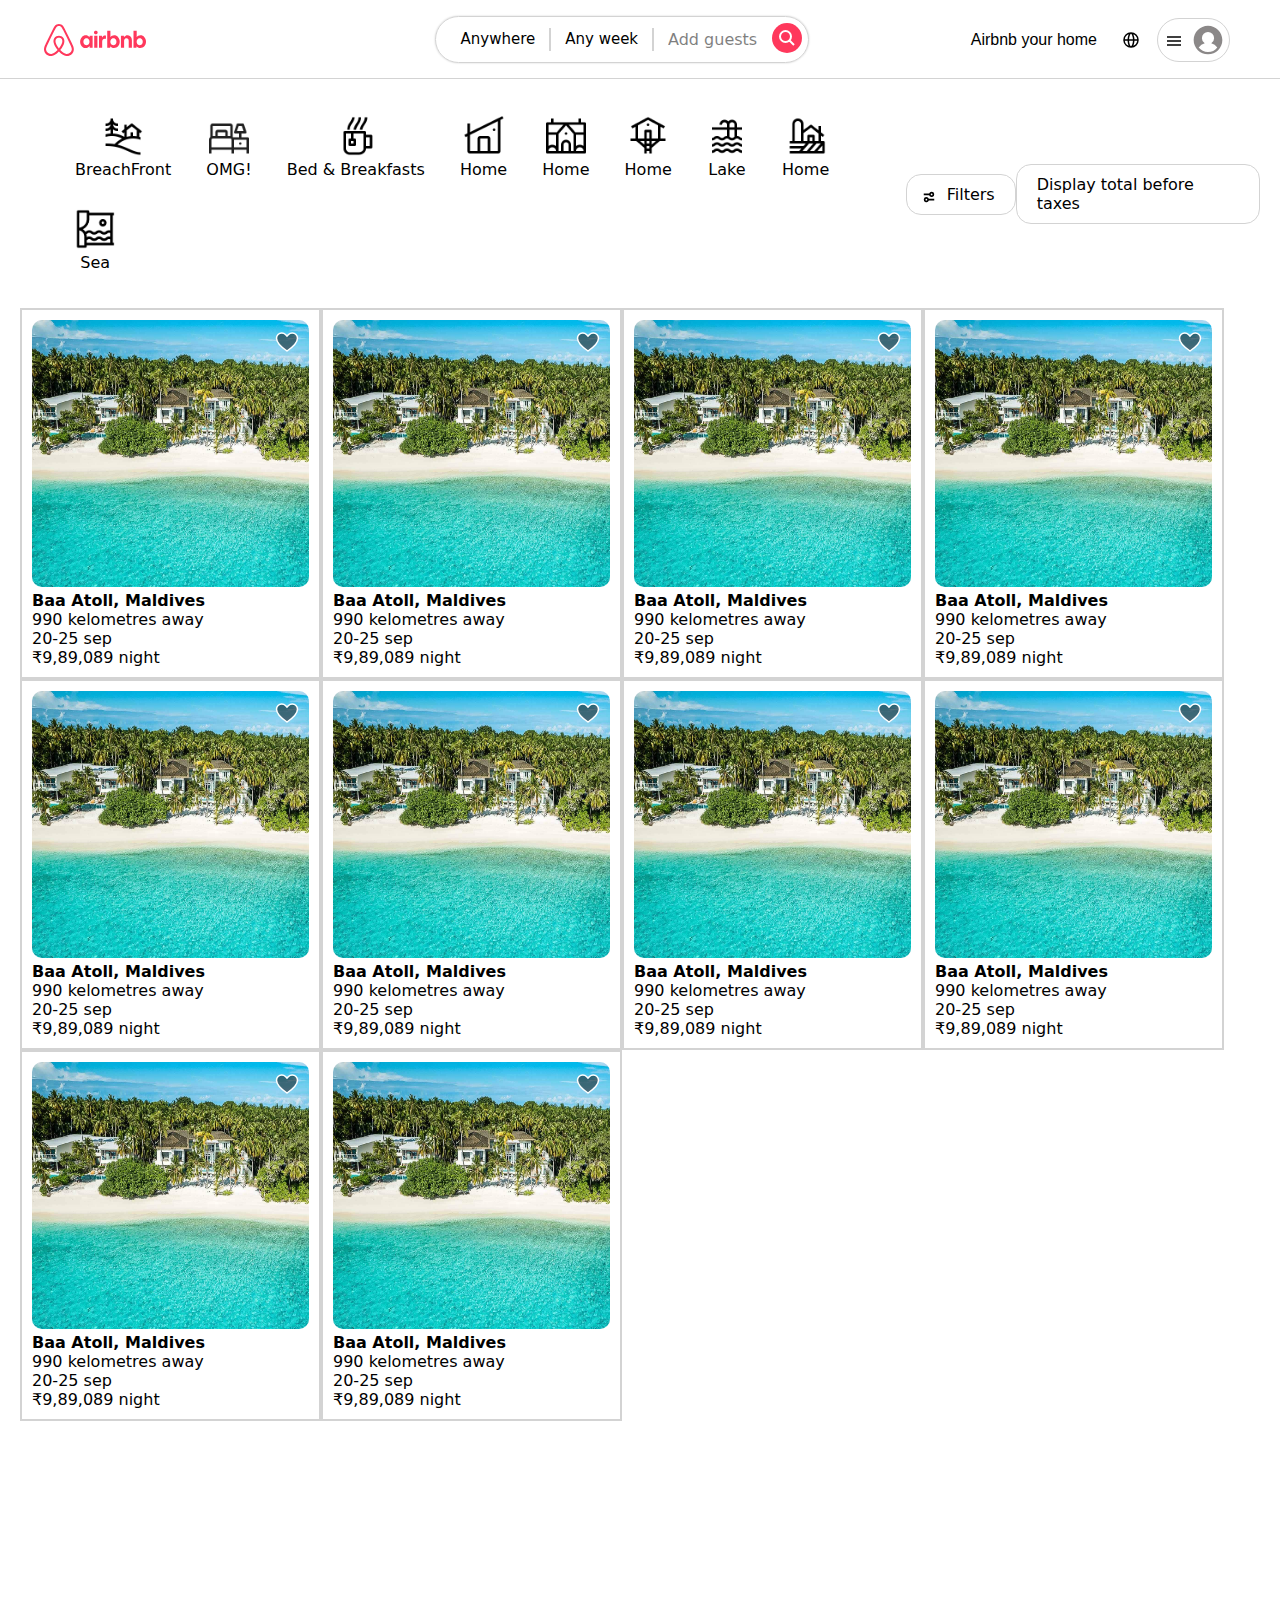
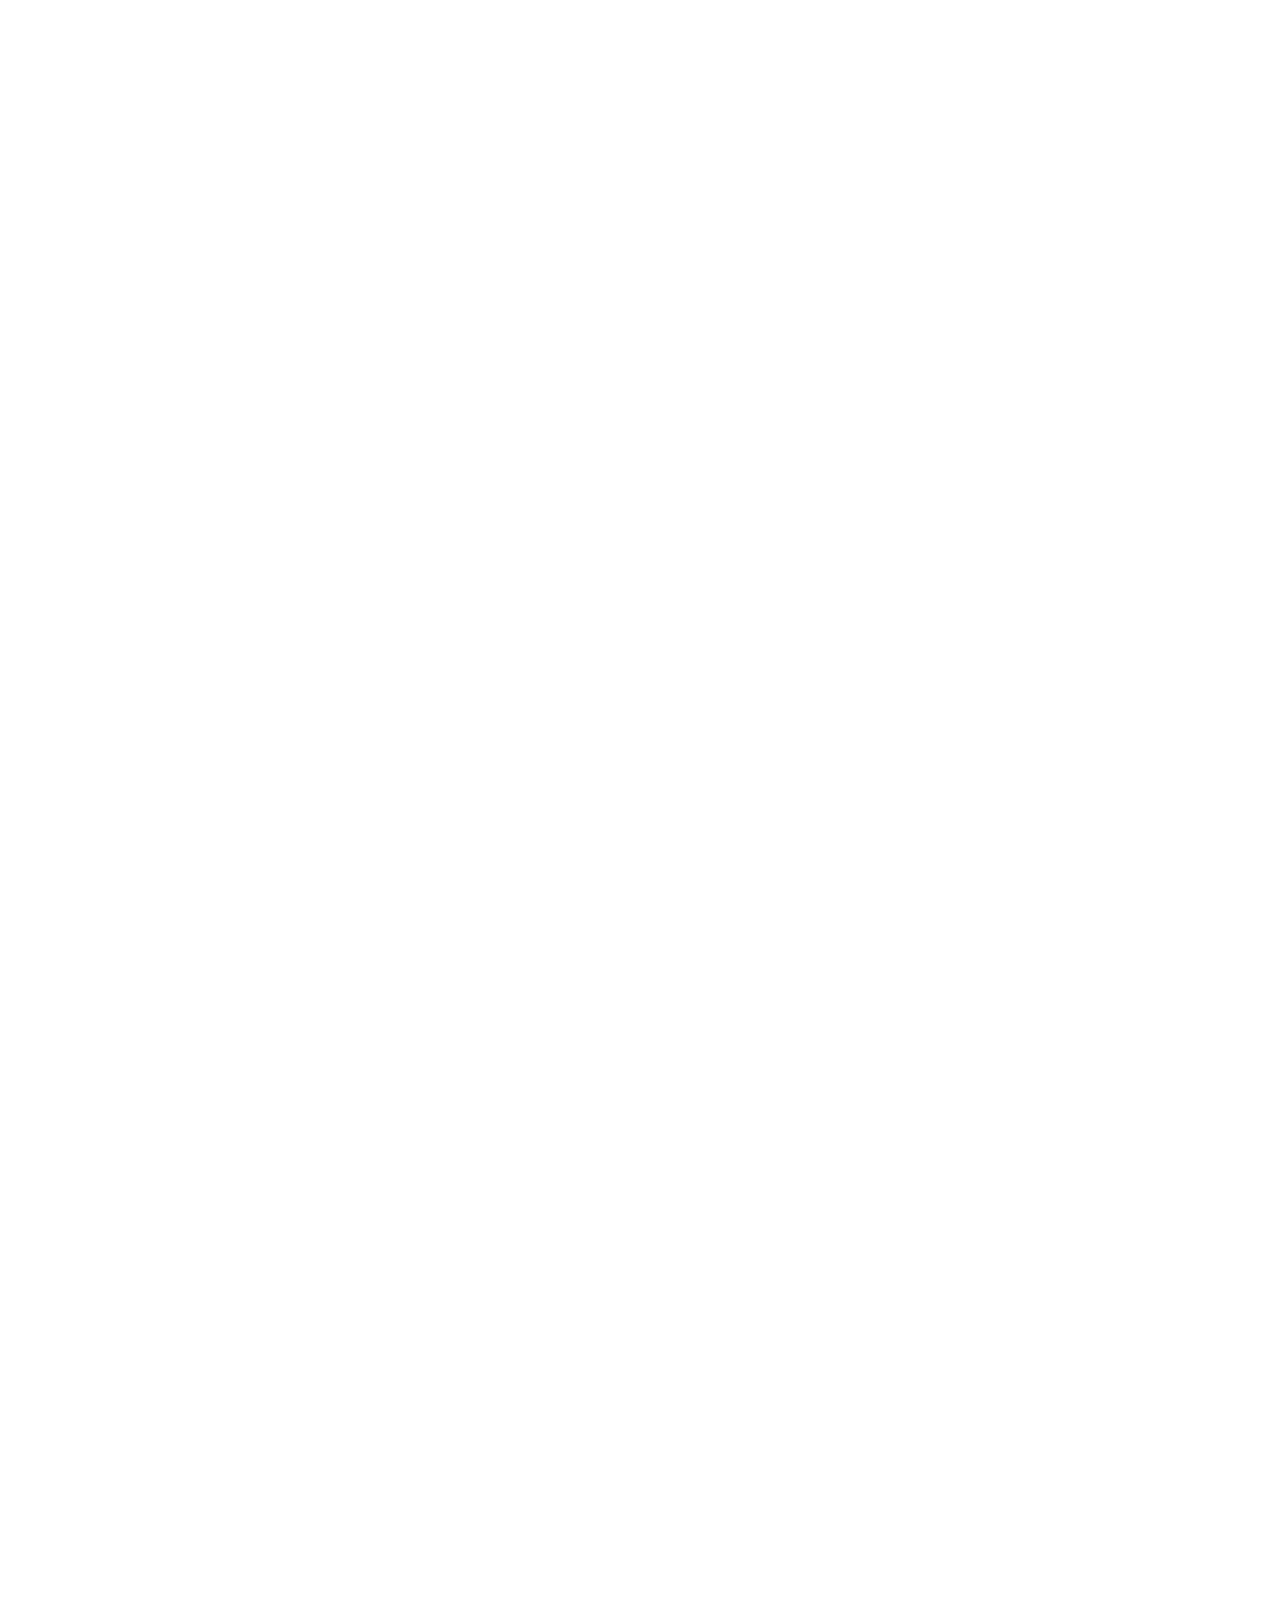
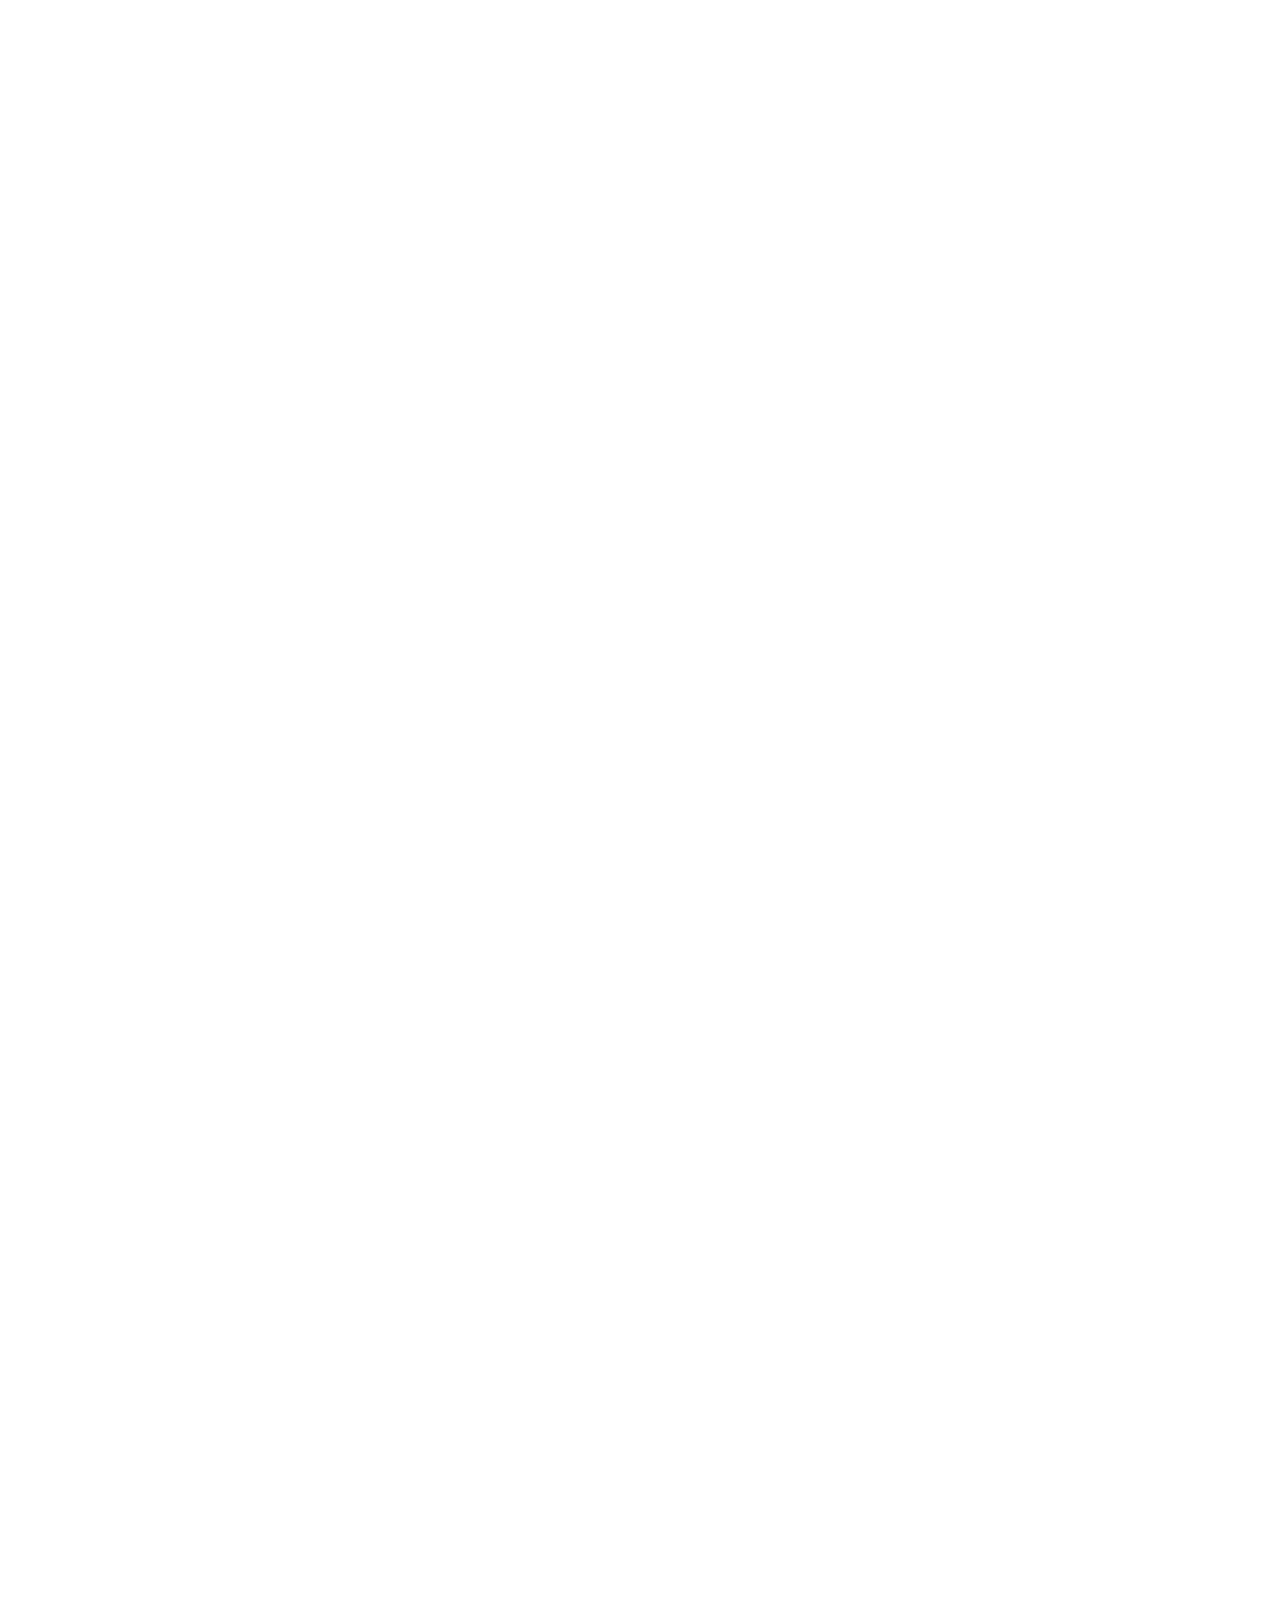
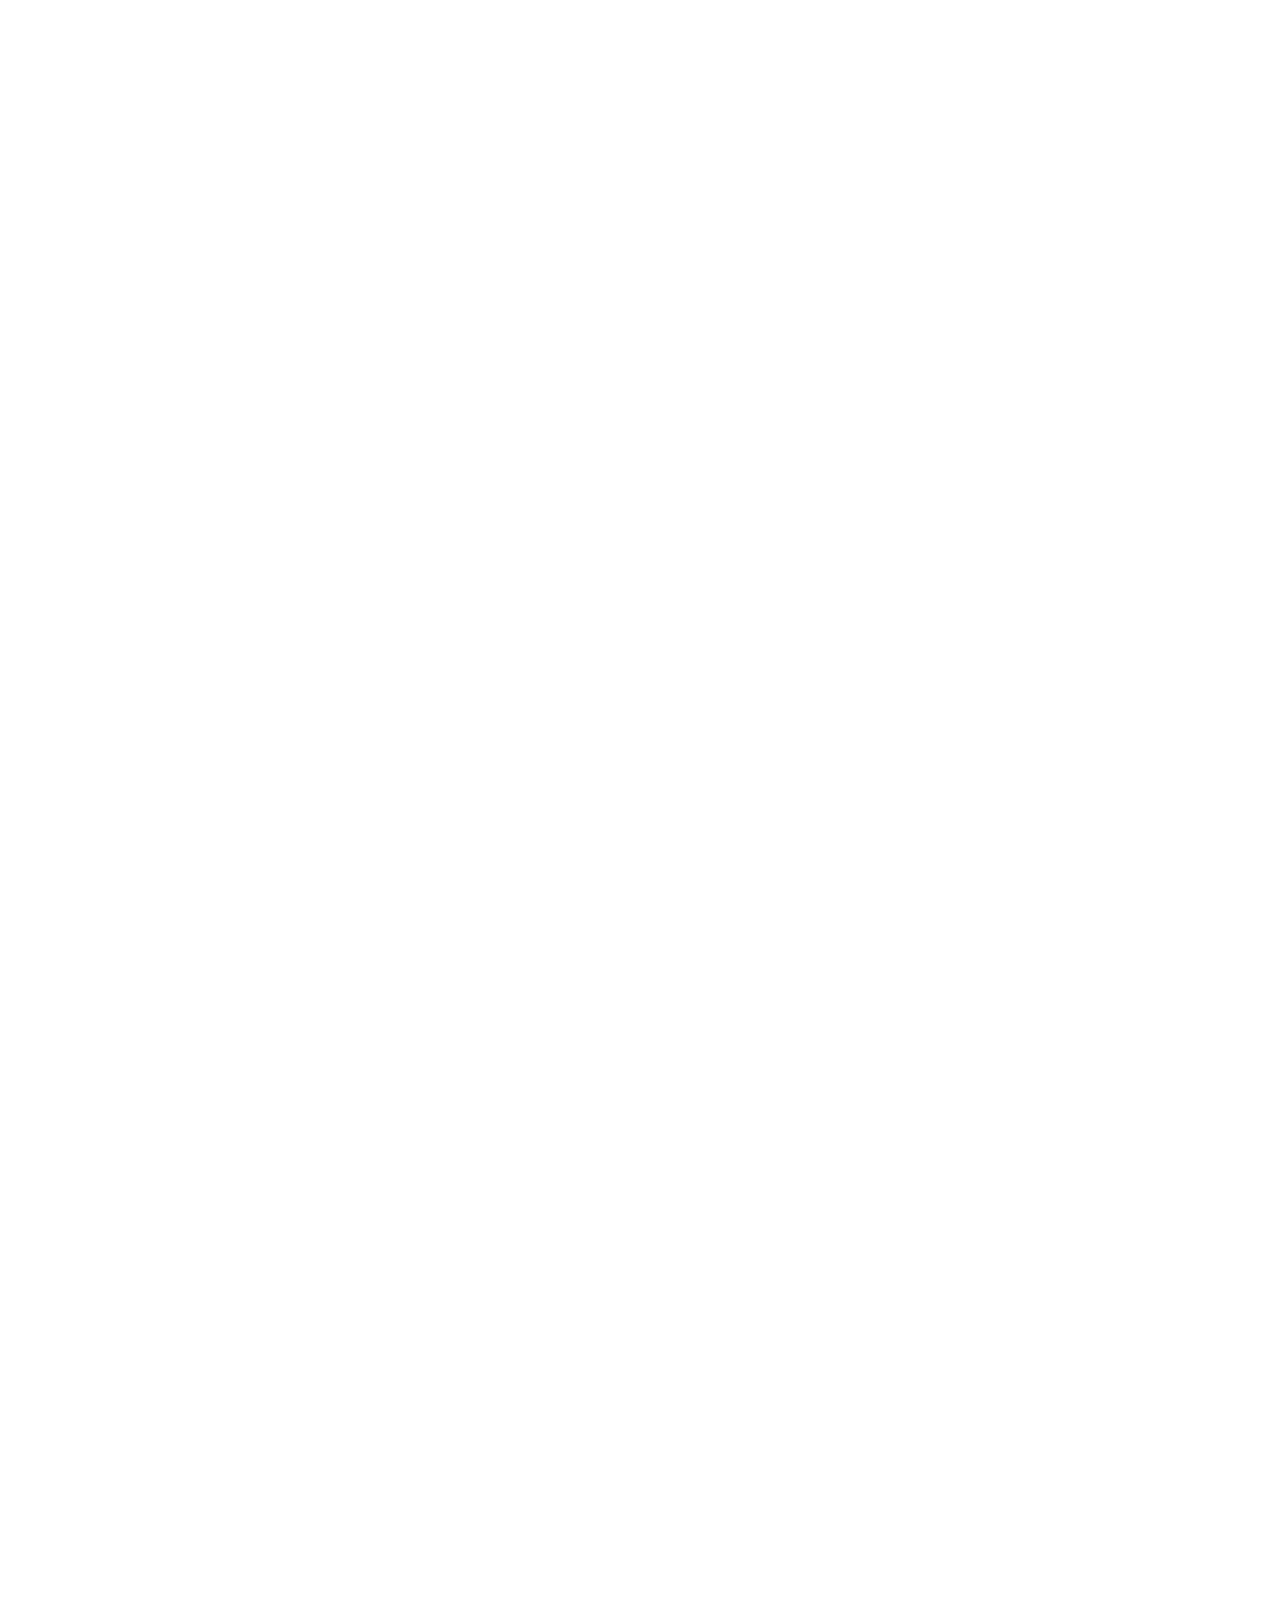
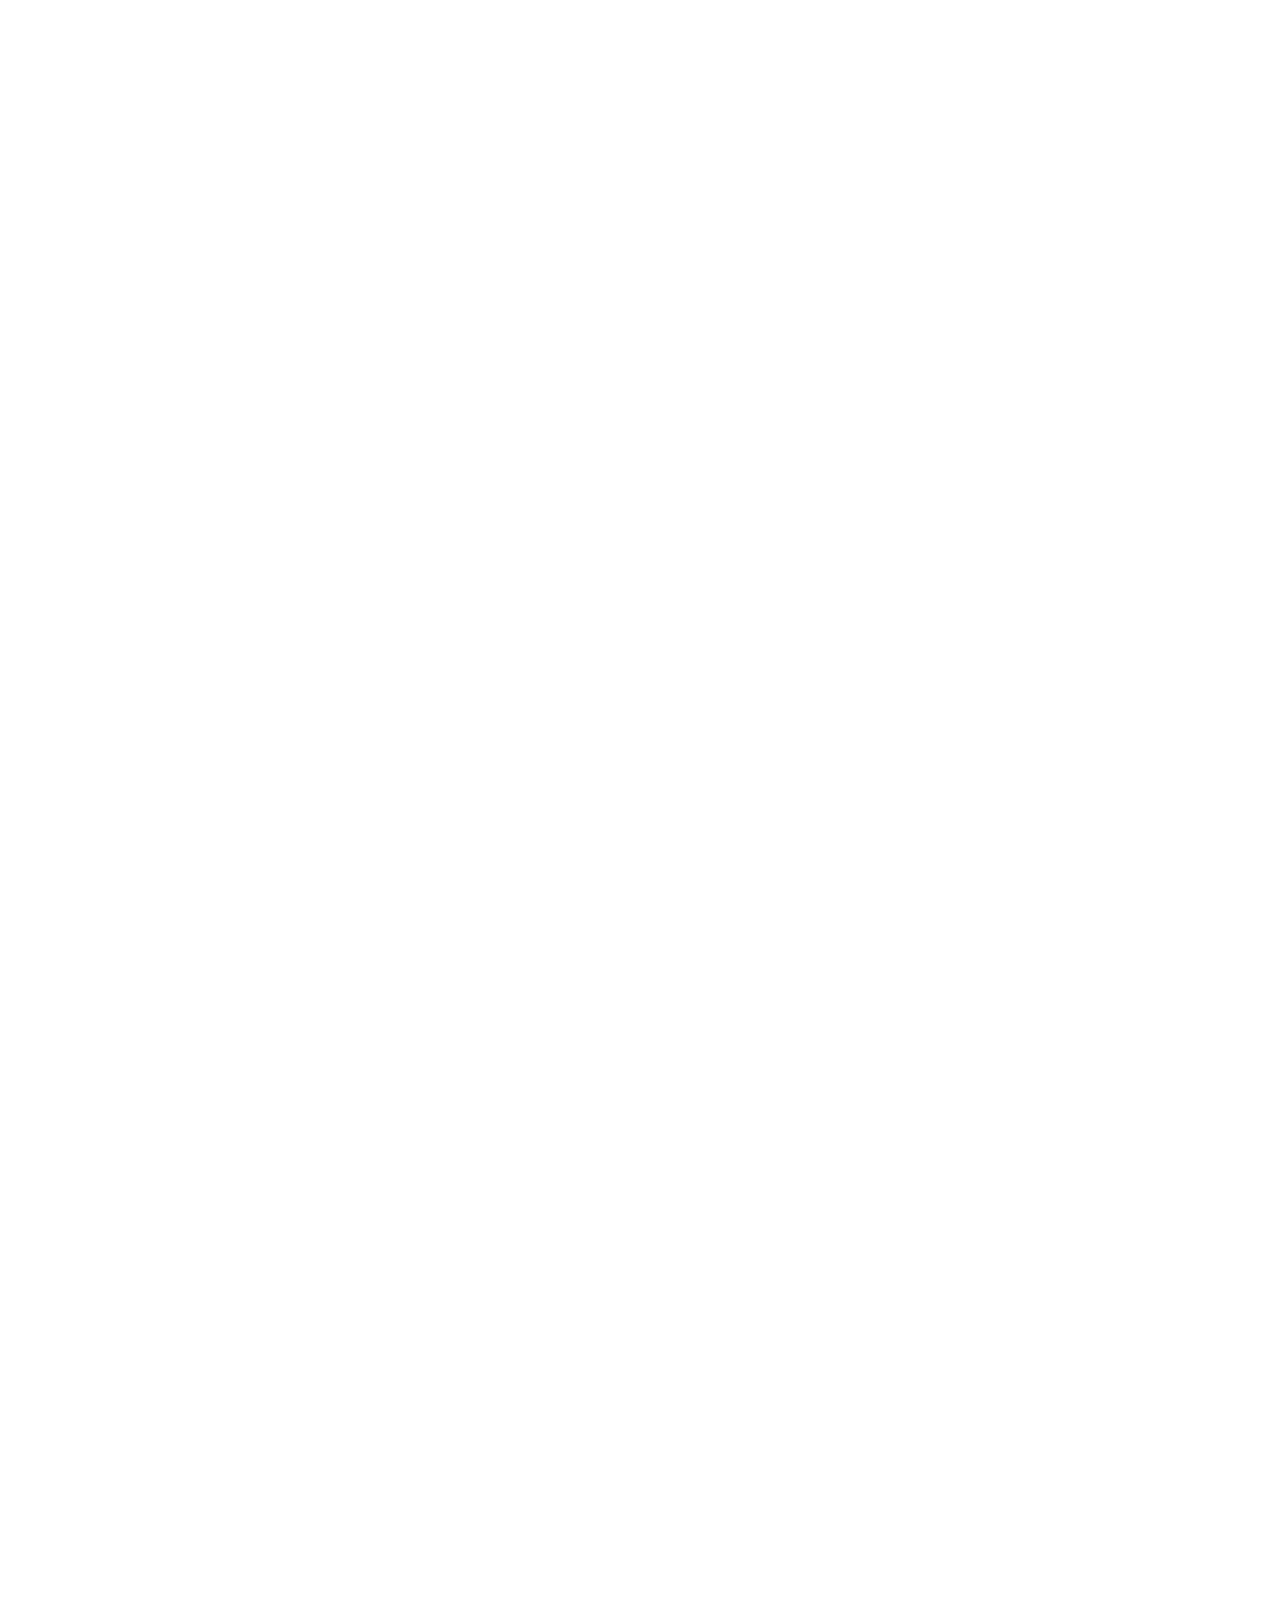
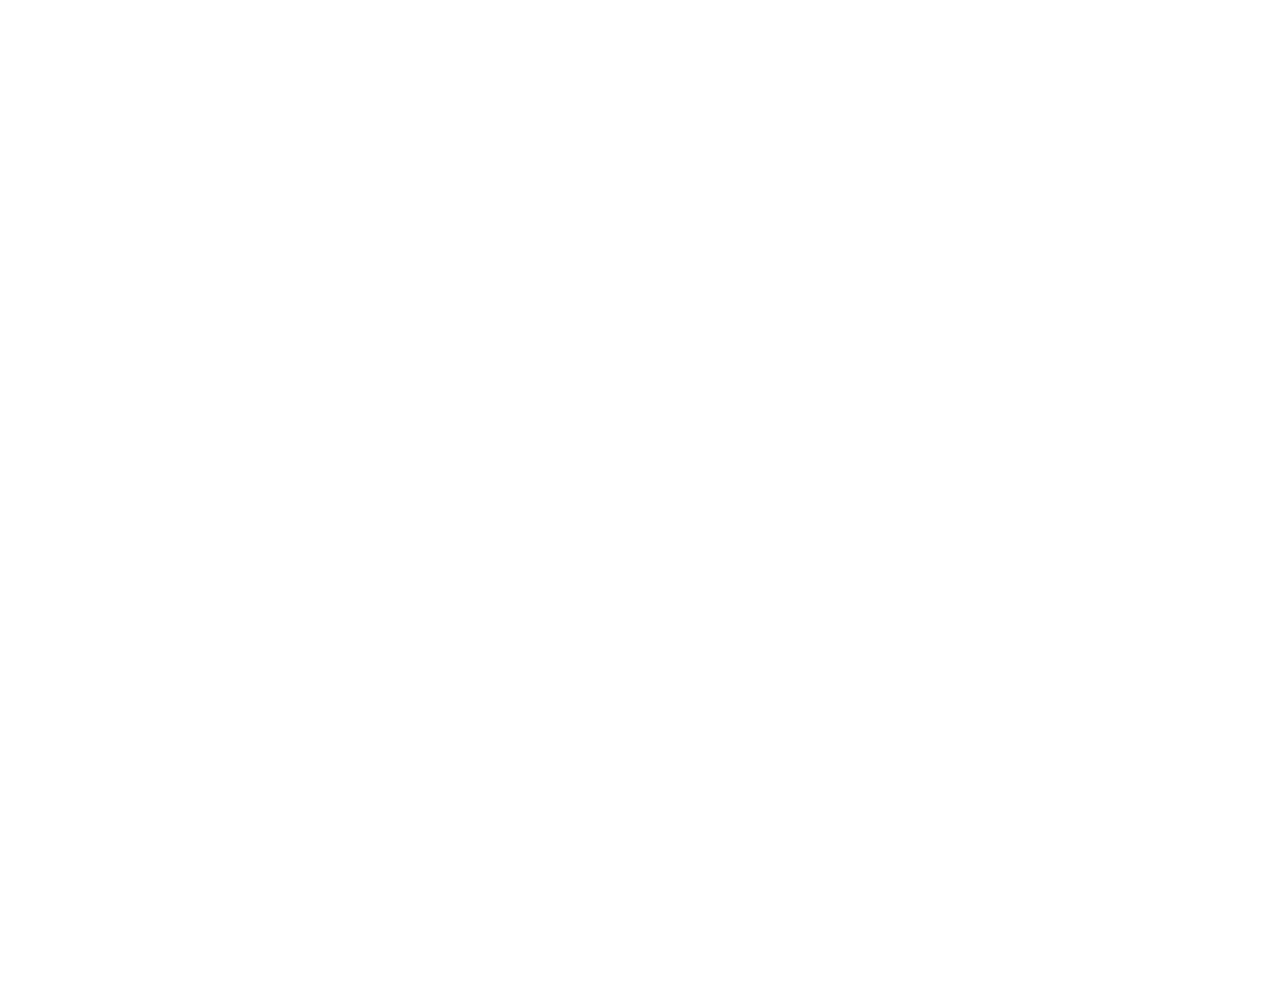
<file: assignement3/index.html>
<!DOCTYPE html>
<html lang="en">

<head>
  <meta charset="UTF-8">
  <meta name="viewport" content="width=device-width, initial-scale=1.0">

  <title>HolidayHomes & Apartment Reentals</title>
  <link rel="icon" href="favicon.ico?v=2" type="image/x-icon">
  <link rel="shortcut icon" href="favicon.ico?v=2" type="image/x-icon">
  <link rel="stylesheet" href="style.css">
</head>

<body>
  <header>
  </header>
  <nav class="nav-bar">
    <div class="logo"><svg class="logo-svg" xmlns="http://www.w3.org/2000/svg" style="display:block">
        <path
          d="M29.3864 22.7101C29.2429 22.3073 29.0752 21.9176 28.9157 21.5565C28.6701 21.0011 28.4129 20.4446 28.1641 19.9067L28.1444 19.864C25.9255 15.0589 23.5439 10.1881 21.0659 5.38701L20.9607 5.18316C20.7079 4.69289 20.4466 4.18596 20.1784 3.68786C19.8604 3.0575 19.4745 2.4636 19.0276 1.91668C18.5245 1.31651 17.8956 0.833822 17.1853 0.502654C16.475 0.171486 15.7005 -9.83959e-05 14.9165 4.23317e-08C14.1325 9.84805e-05 13.3581 0.171877 12.6478 0.503224C11.9376 0.834571 11.3088 1.31742 10.8059 1.91771C10.3595 2.46476 9.97383 3.05853 9.65572 3.68858C9.38521 4.19115 9.12145 4.70278 8.8664 5.19757L8.76872 5.38696C6.29061 10.1884 3.90903 15.0592 1.69015 19.8639L1.65782 19.9338C1.41334 20.463 1.16057 21.0102 0.919073 21.5563C0.75949 21.9171 0.592009 22.3065 0.448355 22.7103C0.0369063 23.8104 -0.094204 24.9953 0.0668098 26.1585C0.237562 27.334 0.713008 28.4447 1.44606 29.3804C2.17911 30.3161 3.14434 31.0444 4.24614 31.4932C5.07835 31.8299 5.96818 32.002 6.86616 32C7.14824 31.9999 7.43008 31.9835 7.71027 31.9509C8.846 31.8062 9.94136 31.4366 10.9321 30.8639C12.2317 30.1338 13.5152 29.0638 14.9173 27.5348C16.3194 29.0638 17.6029 30.1338 18.9025 30.8639C19.8932 31.4367 20.9886 31.8062 22.1243 31.9509C22.4045 31.9835 22.6864 31.9999 22.9685 32C23.8664 32.002 24.7561 31.8299 25.5883 31.4932C26.6901 31.0444 27.6554 30.3161 28.3885 29.3804C29.1216 28.4447 29.5971 27.3341 29.7679 26.1585C29.9287 24.9952 29.7976 23.8103 29.3864 22.7101ZM14.9173 24.377C13.1816 22.1769 12.0678 20.1338 11.677 18.421C11.5169 17.7792 11.4791 17.1131 11.5656 16.4573C11.6339 15.9766 11.8105 15.5176 12.0821 15.1148C12.4163 14.6814 12.8458 14.3304 13.3374 14.0889C13.829 13.8475 14.3696 13.7219 14.9175 13.7219C15.4655 13.722 16.006 13.8476 16.4976 14.0892C16.9892 14.3307 17.4186 14.6817 17.7528 15.1151C18.0244 15.5181 18.201 15.9771 18.2693 16.4579C18.3556 17.114 18.3177 17.7803 18.1573 18.4223C17.7661 20.1349 16.6526 22.1774 14.9173 24.377ZM27.7406 25.8689C27.6212 26.6908 27.2887 27.4674 26.7762 28.1216C26.2636 28.7759 25.5887 29.2852 24.8183 29.599C24.0393 29.9111 23.1939 30.0217 22.3607 29.9205C21.4946 29.8089 20.6599 29.5239 19.9069 29.0824C18.7501 28.4325 17.5791 27.4348 16.2614 25.9712C18.3591 23.3846 19.669 21.0005 20.154 18.877C20.3723 17.984 20.4196 17.0579 20.2935 16.1475C20.1791 15.3632 19.8879 14.615 19.4419 13.9593C18.9194 13.2519 18.2378 12.6768 17.452 12.2805C16.6661 11.8842 15.798 11.6777 14.9175 11.6777C14.0371 11.6777 13.1689 11.8841 12.383 12.2803C11.5971 12.6765 10.9155 13.2515 10.393 13.9589C9.94707 14.6144 9.65591 15.3624 9.5414 16.1465C9.41524 17.0566 9.4623 17.9822 9.68011 18.8749C10.1648 20.9993 11.4748 23.384 13.5732 25.9714C12.2555 27.4348 11.0845 28.4325 9.92769 29.0825C9.17468 29.5239 8.34007 29.809 7.47395 29.9205C6.64065 30.0217 5.79525 29.9111 5.0162 29.599C4.24581 29.2852 3.57092 28.7759 3.05838 28.1217C2.54585 27.4674 2.21345 26.6908 2.09411 25.8689C1.97932 25.0334 2.07701 24.1825 2.37818 23.3946C2.49266 23.0728 2.62663 22.757 2.7926 22.3818C3.0274 21.851 3.27657 21.3115 3.51759 20.7898L3.54996 20.7197C5.75643 15.9419 8.12481 11.0982 10.5894 6.32294L10.6875 6.13283C10.9384 5.64601 11.1979 5.14267 11.4597 4.6563C11.7101 4.15501 12.0132 3.68171 12.3639 3.2444C12.6746 2.86903 13.0646 2.56681 13.5059 2.35934C13.9473 2.15186 14.4291 2.04426 14.9169 2.04422C15.4047 2.04418 15.8866 2.15171 16.3279 2.35911C16.7693 2.56651 17.1593 2.86867 17.4701 3.24399C17.821 3.68097 18.1242 4.15411 18.3744 4.65538C18.6338 5.13742 18.891 5.63623 19.1398 6.11858L19.2452 6.32315C21.7097 11.0979 24.078 15.9415 26.2847 20.7201L26.3046 20.7631C26.5498 21.2936 26.8033 21.8419 27.042 22.382C27.2082 22.7577 27.3424 23.0738 27.4566 23.3944C27.7576 24.1824 27.8553 25.0333 27.7406 25.8689Z"
          fill="currentcolor" />
        <path
          d="M41.6847 24.1196C40.8856 24.1196 40.1505 23.9594 39.4792 23.6391C38.808 23.3188 38.2327 22.8703 37.7212 22.2937C37.2098 21.7172 36.8263 21.0445 36.5386 20.3078C36.2509 19.539 36.123 18.7062 36.123 17.8093C36.123 16.9124 36.2829 16.0475 36.5705 15.2787C36.8582 14.51 37.2737 13.8373 37.7852 13.2287C38.2966 12.6521 38.9039 12.1716 39.6071 11.8513C40.3103 11.531 41.0455 11.3708 41.8765 11.3708C42.6756 11.3708 43.3788 11.531 44.0181 11.8833C44.6574 12.2037 45.1688 12.6841 45.5843 13.2927L45.6802 11.7232H48.6209V23.7992H45.6802L45.5843 22.0375C45.1688 22.6781 44.6254 23.1906 43.9222 23.575C43.2829 23.9274 42.5158 24.1196 41.6847 24.1196ZM42.4519 21.2367C43.0272 21.2367 43.5386 21.0765 44.0181 20.7882C44.4656 20.4679 44.8172 20.0515 45.1049 19.539C45.3606 19.0265 45.4884 18.4179 45.4884 17.7452C45.4884 17.0725 45.3606 16.4639 45.1049 15.9514C44.8492 15.4389 44.4656 15.0225 44.0181 14.7022C43.5706 14.3818 43.0272 14.2537 42.4519 14.2537C41.8765 14.2537 41.3651 14.4139 40.8856 14.7022C40.4382 15.0225 40.0866 15.4389 39.7989 15.9514C39.5432 16.4639 39.4153 17.0725 39.4153 17.7452C39.4153 18.4179 39.5432 19.0265 39.7989 19.539C40.0546 20.0515 40.4382 20.4679 40.8856 20.7882C41.3651 21.0765 41.8765 21.2367 42.4519 21.2367ZM53.6392 8.4559C53.6392 8.80825 53.5753 9.12858 53.4154 9.38483C53.2556 9.64109 53.0319 9.86531 52.7442 10.0255C52.4565 10.1856 52.1369 10.2497 51.8173 10.2497C51.4976 10.2497 51.178 10.1856 50.8903 10.0255C50.6026 9.86531 50.3789 9.64109 50.2191 9.38483C50.0592 9.09654 49.9953 8.80825 49.9953 8.4559C49.9953 8.10355 50.0592 7.78323 50.2191 7.52697C50.3789 7.23868 50.6026 7.04649 50.8903 6.88633C51.178 6.72617 51.4976 6.66211 51.8173 6.66211C52.1369 6.66211 52.4565 6.72617 52.7442 6.88633C53.0319 7.04649 53.2556 7.27072 53.4154 7.52697C53.5433 7.78323 53.6392 8.07152 53.6392 8.4559ZM50.2191 23.7672V11.6911H53.4154V23.7672H50.2191V23.7672ZM61.9498 14.8623V14.8943C61.79 14.8303 61.5982 14.7982 61.4383 14.7662C61.2466 14.7342 61.0867 14.7342 60.895 14.7342C60 14.7342 59.3287 14.9904 58.8812 15.535C58.4018 16.0795 58.178 16.8483 58.178 17.8413V23.7672H54.9817V11.6911H57.9223L58.0182 13.517C58.3379 12.8763 58.7214 12.3958 59.2648 12.0435C59.7762 11.6911 60.3835 11.531 61.0867 11.531C61.3105 11.531 61.5342 11.563 61.726 11.595C61.8219 11.6271 61.8858 11.6271 61.9498 11.6591V14.8623ZM63.2283 23.7672V6.72617H66.4247V13.2287C66.8722 12.6521 67.3836 12.2036 68.0229 11.8513C68.6622 11.531 69.3654 11.3388 70.1645 11.3388C70.9635 11.3388 71.6987 11.4989 72.3699 11.8193C73.0412 12.1396 73.6165 12.588 74.128 13.1646C74.6394 13.7412 75.0229 14.4139 75.3106 15.1506C75.5983 15.9194 75.7261 16.7522 75.7261 17.6491C75.7261 18.546 75.5663 19.4109 75.2787 20.1796C74.991 20.9484 74.5755 21.6211 74.064 22.2297C73.5526 22.8063 72.9453 23.2867 72.2421 23.6071C71.5389 23.9274 70.8037 24.0875 69.9727 24.0875C69.1736 24.0875 68.4704 23.9274 67.8311 23.575C67.1918 23.2547 66.6804 22.7742 66.2649 22.1656L66.169 23.7352L63.2283 23.7672ZM69.3973 21.2367C69.9727 21.2367 70.4841 21.0765 70.9635 20.7882C71.411 20.4679 71.7626 20.0515 72.0503 19.539C72.306 19.0265 72.4339 18.4179 72.4339 17.7452C72.4339 17.0725 72.306 16.4639 72.0503 15.9514C71.7626 15.4389 71.411 15.0225 70.9635 14.7022C70.5161 14.3818 69.9727 14.2537 69.3973 14.2537C68.822 14.2537 68.3106 14.4139 67.8311 14.7022C67.3836 15.0225 67.032 15.4389 66.7443 15.9514C66.4886 16.4639 66.3608 17.0725 66.3608 17.7452C66.3608 18.4179 66.4886 19.0265 66.7443 19.539C67 20.0515 67.3836 20.4679 67.8311 20.7882C68.3106 21.0765 68.822 21.2367 69.3973 21.2367ZM76.9408 23.7672V11.6911H79.8814L79.9773 13.2607C80.3289 12.6841 80.8084 12.2357 81.4157 11.8833C82.023 11.531 82.7262 11.3708 83.5253 11.3708C84.4203 11.3708 85.1874 11.595 85.8267 12.0115C86.4979 12.4279 87.0094 13.0365 87.361 13.8053C87.7126 14.574 87.9043 15.5029 87.9043 16.56V23.7992H84.708V16.9764C84.708 16.1436 84.5162 15.4709 84.1326 14.9904C83.7491 14.51 83.2376 14.2537 82.5664 14.2537C82.0869 14.2537 81.6714 14.3498 81.2878 14.574C80.9362 14.7982 80.6486 15.0865 80.4248 15.503C80.2011 15.8873 80.1052 16.3678 80.1052 16.8483V23.7672H76.9408V23.7672ZM89.5025 23.7672V6.72617H92.6989V13.2287C93.1464 12.6521 93.6578 12.2036 94.2971 11.8513C94.9364 11.531 95.6396 11.3388 96.4387 11.3388C97.2378 11.3388 97.9729 11.4989 98.6442 11.8193C99.3154 12.1396 99.8907 12.588 100.402 13.1646C100.914 13.7412 101.297 14.4139 101.585 15.1506C101.873 15.9194 102 16.7522 102 17.6491C102 18.546 101.841 19.4109 101.553 20.1796C101.265 20.9484 100.85 21.6211 100.338 22.2297C99.8268 22.8063 99.2195 23.2867 98.5163 23.6071C97.8131 23.9274 97.0779 24.0875 96.2469 24.0875C95.4478 24.0875 94.7446 23.9274 94.1053 23.575C93.466 23.2547 92.9546 22.7742 92.5391 22.1656L92.4432 23.7352L89.5025 23.7672ZM95.7035 21.2367C96.2788 21.2367 96.7903 21.0765 97.2697 20.7882C97.7172 20.4679 98.0688 20.0515 98.3565 19.539C98.6122 19.0265 98.7401 18.4179 98.7401 17.7452C98.7401 17.0725 98.6122 16.4639 98.3565 15.9514C98.1008 15.4389 97.7172 15.0225 97.2697 14.7022C96.8222 14.3818 96.2788 14.2537 95.7035 14.2537C95.1281 14.2537 94.6167 14.4139 94.1373 14.7022C93.6898 15.0225 93.3382 15.4389 93.0505 15.9514C92.7628 16.4639 92.6669 17.0725 92.6669 17.7452C92.6669 18.4179 92.7948 19.0265 93.0505 19.539C93.3062 20.0515 93.6898 20.4679 94.1373 20.7882C94.6167 21.0765 95.0962 21.2367 95.7035 21.2367Z"
          fill="currentcolor" />
      </svg></div>
    <div class="search">
      <div class="section line">Anywhere</div>
      <div class="section line">Any week</div>
      <div class="section guests">Add guests</div>
      <div class="section search-div"><svg class="search-btn" xmlns="http://www.w3.org/2000/svg" viewBox="0 0 32 32"
          aria-hidden="true" role="presentation" focusable="false"
          style="display: block; fill: none; height: 16px; width: 16px; stroke: currentcolor; stroke-width: 4; overflow: visible;">
          <path fill="none" d="M13 24a11 11 0 1 0 0-22 11 11 0 0 0 0 22zm8-3 9 9" />
        </svg></div>
    </div>
    <div class="dashboard">
      <div class="btn"><button type="button">Airbnb your home</button></div>
      <div class="btn">
        <button type="button">
          <svg xmlns="http://www.w3.org/2000/svg" viewBox="0 0 16 16" aria-hidden="true" role="presentation"
            focusable="false" style="display: block; height: 16px; width: 16px; fill: currentcolor;">
            <path
              d="M8 .25a7.77 7.77 0 0 1 7.75 7.78 7.75 7.75 0 0 1-7.52 7.72h-.25A7.75 7.75 0 0 1 .25 8.24v-.25A7.75 7.75 0 0 1 8 .25zm1.95 8.5h-3.9c.15 2.9 1.17 5.34 1.88 5.5H8c.68 0 1.72-2.37 1.93-5.23zm4.26 0h-2.76c-.09 1.96-.53 3.78-1.18 5.08A6.26 6.26 0 0 0 14.17 9zm-9.67 0H1.8a6.26 6.26 0 0 0 3.94 5.08 12.59 12.59 0 0 1-1.16-4.7l-.03-.38zm1.2-6.58-.12.05a6.26 6.26 0 0 0-3.83 5.03h2.75c.09-1.83.48-3.54 1.06-4.81zm2.25-.42c-.7 0-1.78 2.51-1.94 5.5h3.9c-.15-2.9-1.18-5.34-1.89-5.5h-.07zm2.28.43.03.05a12.95 12.95 0 0 1 1.15 5.02h2.75a6.28 6.28 0 0 0-3.93-5.07z">
            </path>
          </svg>
        </button>
      </div>
      <div class="btn user-profile">
        <svg class="user-img" xmlns="http://www.w3.org/2000/svg" viewBox="0 0 32 32" aria-hidden="true"
          role="presentation" focusable="false" style="display: block;  fill: currentcolor;">
          <path
            d="M16 .7C7.56.7.7 7.56.7 16S7.56 31.3 16 31.3 31.3 24.44 31.3 16 24.44.7 16 .7zm0 28c-4.02 0-7.6-1.88-9.93-4.81a12.43 12.43 0 0 1 6.45-4.4A6.5 6.5 0 0 1 9.5 14a6.5 6.5 0 0 1 13 0 6.51 6.51 0 0 1-3.02 5.5 12.42 12.42 0 0 1 6.45 4.4A12.67 12.67 0 0 1 16 28.7z" />
        </svg>
        <svg class="bar-line" xmlns="http://www.w3.org/2000/svg" viewBox="0 0 32 32" aria-hidden="true"
          role="presentation" focusable="false"
          style="display: block; fill: none; height: 16px; width: 16px; stroke: currentcolor; stroke-width: 3; overflow: visible;">
          <g fill="none">
            <path d="M2 16h28M2 24h28M2 8h28"></path>
          </g>
        </svg>
        <!-- user img -->

      </div>
    </div>
  </nav>
  <div class="main">
    <div class="category">
      <div class="c1">
        <ul>
          <li><img class="icons" src="./resources/i1.jpeg" alt="">
            <p>BreachFront</p>
          </li>
          <li><img class="icons" src="./resources/i2.jpeg" alt="">
            <p>OMG!</p>
          </li>
          <li><img class="icons" src="./resources/i3.jpeg" alt="">
            <p>Bed & Breakfasts</p>
          </li>
          <li><img class="icons" src="./resources/i4.jpeg" alt="">
            <p>Home</p>
          </li>
          <li><img class="icons" src="./resources/i5.jpeg" alt="">
            <p>Home</p>
          </li>
          <li><img class="icons" src="./resources/i6.jpeg" alt="">
            <p>Home</p>
          </li>
          <li><img class="icons" src="./resources/i7.jpeg" alt="">
            <p>Lake</p>
          </li>
          <li><img class="icons" src="./resources/i8.jpeg" alt="">
            <p>Home</p>
          </li>
          <li><img class="icons" src="./resources/i9.jpeg" alt="">
            <p>Sea</p>
          </li>
          <!-- <li><img class="icons" src="./resources/i10.jpeg" alt=""></li>
          <li><img class="icons" src="./resources/i11.jpeg" alt=""></li> -->
        </ul>
      </div>
      <div class="c2">
        <svg class="filter-svg" xmlns="http://www.w3.org/2000/svg" viewBox="0 0 16 16"
          style="display:block;height:14px;width:14px;fill:currentColor" aria-hidden="true" role="presentation"
          focusable="false">
          <path
            d="M5 8a3 3 0 0 1 2.83 2H14v2H7.83A3 3 0 1 1 5 8zm0 2a1 1 0 1 0 0 2 1 1 0 0 0 0-2zm6-8a3 3 0 1 1-2.83 4H2V4h6.17A3 3 0 0 1 11 2zm0 2a1 1 0 1 0 0 2 1 1 0 0 0 0-2z" />
        </svg>
        <p class="filter-text">
          Filters
        </p>
      </div>
      <div class="c3">
        <p>Display total before taxes</p>
      </div>
    </div>
    <div class="restaurants">
      <div class="restaurant">
        <img class="restaurant-img" src="./img/1.jpg" alt="">
        <h4>Baa Atoll, Maldives</h4>
        <p>990 kelometres away</p>
        <p>20-25 sep</p>
        <p>₹9,89,089 night</p>
        <svg class="heart" xmlns="http://www.w3.org/2000/svg" viewBox="0 0 32 32" aria-hidden="true" role="presentation"
          focusable="false"
          style="display: block; fill: rgba(0, 0, 0, 0.5); height: 24px; width: 24px; stroke: var(--f-mkcy-f); stroke-width: 2; overflow: visible;">
          <path stroke="white" stroke-width="2"
            d="M16 28c7-4.73 14-10 14-17a6.98 6.98 0 0 0-7-7c-1.8 0-3.58.68-4.95 2.05L16 8.1l-2.05-2.05a6.98 6.98 0 0 0-9.9 0A6.98 6.98 0 0 0 2 11c0 7 7 12.27 14 17z" />
        </svg>

      </div>
      <div class="restaurant">
        <img class="restaurant-img" src="./img/1.jpg" alt="">
        <h4>Baa Atoll, Maldives</h4>
        <p>990 kelometres away</p>
        <p>20-25 sep</p>
        <p>₹9,89,089 night</p>
        <svg class="heart" xmlns="http://www.w3.org/2000/svg" viewBox="0 0 32 32" aria-hidden="true" role="presentation"
          focusable="false"
          style="display: block; fill: rgba(0, 0, 0, 0.5); height: 24px; width: 24px; stroke: var(--f-mkcy-f); stroke-width: 2; overflow: visible;">
          <path stroke="white" stroke-width="2"
            d="M16 28c7-4.73 14-10 14-17a6.98 6.98 0 0 0-7-7c-1.8 0-3.58.68-4.95 2.05L16 8.1l-2.05-2.05a6.98 6.98 0 0 0-9.9 0A6.98 6.98 0 0 0 2 11c0 7 7 12.27 14 17z" />
        </svg>

      </div>
      <div class="restaurant">
        <img class="restaurant-img" src="./img/1.jpg" alt="">
        <h4>Baa Atoll, Maldives</h4>
        <p>990 kelometres away</p>
        <p>20-25 sep</p>
        <p>₹9,89,089 night</p>
        <svg class="heart" xmlns="http://www.w3.org/2000/svg" viewBox="0 0 32 32" aria-hidden="true" role="presentation"
          focusable="false"
          style="display: block; fill: rgba(0, 0, 0, 0.5); height: 24px; width: 24px; stroke: var(--f-mkcy-f); stroke-width: 2; overflow: visible;">
          <path stroke="white" stroke-width="2"
            d="M16 28c7-4.73 14-10 14-17a6.98 6.98 0 0 0-7-7c-1.8 0-3.58.68-4.95 2.05L16 8.1l-2.05-2.05a6.98 6.98 0 0 0-9.9 0A6.98 6.98 0 0 0 2 11c0 7 7 12.27 14 17z" />
        </svg>

      </div>
      <div class="restaurant">
        <img class="restaurant-img" src="./img/1.jpg" alt="">
        <h4>Baa Atoll, Maldives</h4>
        <p>990 kelometres away</p>
        <p>20-25 sep</p>
        <p>₹9,89,089 night</p>
        <svg class="heart" xmlns="http://www.w3.org/2000/svg" viewBox="0 0 32 32" aria-hidden="true" role="presentation"
          focusable="false"
          style="display: block; fill: rgba(0, 0, 0, 0.5); height: 24px; width: 24px; stroke: var(--f-mkcy-f); stroke-width: 2; overflow: visible;">
          <path stroke="white" stroke-width="2"
            d="M16 28c7-4.73 14-10 14-17a6.98 6.98 0 0 0-7-7c-1.8 0-3.58.68-4.95 2.05L16 8.1l-2.05-2.05a6.98 6.98 0 0 0-9.9 0A6.98 6.98 0 0 0 2 11c0 7 7 12.27 14 17z" />
        </svg>

      </div>
      <div class="restaurant">
        <img class="restaurant-img" src="./img/1.jpg" alt="">
        <h4>Baa Atoll, Maldives</h4>
        <p>990 kelometres away</p>
        <p>20-25 sep</p>
        <p>₹9,89,089 night</p>
        <svg class="heart" xmlns="http://www.w3.org/2000/svg" viewBox="0 0 32 32" aria-hidden="true" role="presentation"
          focusable="false"
          style="display: block; fill: rgba(0, 0, 0, 0.5); height: 24px; width: 24px; stroke: var(--f-mkcy-f); stroke-width: 2; overflow: visible;">
          <path stroke="white" stroke-width="2"
            d="M16 28c7-4.73 14-10 14-17a6.98 6.98 0 0 0-7-7c-1.8 0-3.58.68-4.95 2.05L16 8.1l-2.05-2.05a6.98 6.98 0 0 0-9.9 0A6.98 6.98 0 0 0 2 11c0 7 7 12.27 14 17z" />
        </svg>

      </div>
      <div class="restaurant">
        <img class="restaurant-img" src="./img/1.jpg" alt="">
        <h4>Baa Atoll, Maldives</h4>
        <p>990 kelometres away</p>
        <p>20-25 sep</p>
        <p>₹9,89,089 night</p>
        <svg class="heart" xmlns="http://www.w3.org/2000/svg" viewBox="0 0 32 32" aria-hidden="true" role="presentation"
          focusable="false"
          style="display: block; fill: rgba(0, 0, 0, 0.5); height: 24px; width: 24px; stroke: var(--f-mkcy-f); stroke-width: 2; overflow: visible;">
          <path stroke="white" stroke-width="2"
            d="M16 28c7-4.73 14-10 14-17a6.98 6.98 0 0 0-7-7c-1.8 0-3.58.68-4.95 2.05L16 8.1l-2.05-2.05a6.98 6.98 0 0 0-9.9 0A6.98 6.98 0 0 0 2 11c0 7 7 12.27 14 17z" />
        </svg>

      </div>
      <div class="restaurant">
        <img class="restaurant-img" src="./img/1.jpg" alt="">
        <h4>Baa Atoll, Maldives</h4>
        <p>990 kelometres away</p>
        <p>20-25 sep</p>
        <p>₹9,89,089 night</p>
        <svg class="heart" xmlns="http://www.w3.org/2000/svg" viewBox="0 0 32 32" aria-hidden="true" role="presentation"
          focusable="false"
          style="display: block; fill: rgba(0, 0, 0, 0.5); height: 24px; width: 24px; stroke: var(--f-mkcy-f); stroke-width: 2; overflow: visible;">
          <path stroke="white" stroke-width="2"
            d="M16 28c7-4.73 14-10 14-17a6.98 6.98 0 0 0-7-7c-1.8 0-3.58.68-4.95 2.05L16 8.1l-2.05-2.05a6.98 6.98 0 0 0-9.9 0A6.98 6.98 0 0 0 2 11c0 7 7 12.27 14 17z" />
        </svg>

      </div>
      <div class="restaurant">
        <img class="restaurant-img" src="./img/1.jpg" alt="">
        <h4>Baa Atoll, Maldives</h4>
        <p>990 kelometres away</p>
        <p>20-25 sep</p>
        <p>₹9,89,089 night</p>
        <svg class="heart" xmlns="http://www.w3.org/2000/svg" viewBox="0 0 32 32" aria-hidden="true" role="presentation"
          focusable="false"
          style="display: block; fill: rgba(0, 0, 0, 0.5); height: 24px; width: 24px; stroke: var(--f-mkcy-f); stroke-width: 2; overflow: visible;">
          <path stroke="white" stroke-width="2"
            d="M16 28c7-4.73 14-10 14-17a6.98 6.98 0 0 0-7-7c-1.8 0-3.58.68-4.95 2.05L16 8.1l-2.05-2.05a6.98 6.98 0 0 0-9.9 0A6.98 6.98 0 0 0 2 11c0 7 7 12.27 14 17z" />
        </svg>

      </div>
      <div class="restaurant">
        <img class="restaurant-img" src="./img/1.jpg" alt="">
        <h4>Baa Atoll, Maldives</h4>
        <p>990 kelometres away</p>
        <p>20-25 sep</p>
        <p>₹9,89,089 night</p>
        <svg class="heart" xmlns="http://www.w3.org/2000/svg" viewBox="0 0 32 32" aria-hidden="true" role="presentation"
          focusable="false"
          style="display: block; fill: rgba(0, 0, 0, 0.5); height: 24px; width: 24px; stroke: var(--f-mkcy-f); stroke-width: 2; overflow: visible;">
          <path stroke="white" stroke-width="2"
            d="M16 28c7-4.73 14-10 14-17a6.98 6.98 0 0 0-7-7c-1.8 0-3.58.68-4.95 2.05L16 8.1l-2.05-2.05a6.98 6.98 0 0 0-9.9 0A6.98 6.98 0 0 0 2 11c0 7 7 12.27 14 17z" />
        </svg>

      </div>
      <div class="restaurant">
        <img class="restaurant-img" src="./img/1.jpg" alt="">
        <h4>Baa Atoll, Maldives</h4>
        <p>990 kelometres away</p>
        <p>20-25 sep</p>
        <p>₹9,89,089 night</p>
        <svg class="heart" xmlns="http://www.w3.org/2000/svg" viewBox="0 0 32 32" aria-hidden="true" role="presentation"
          focusable="false"
          style="display: block; fill: rgba(0, 0, 0, 0.5); height: 24px; width: 24px; stroke: var(--f-mkcy-f); stroke-width: 2; overflow: visible;">
          <path stroke="white" stroke-width="2"
            d="M16 28c7-4.73 14-10 14-17a6.98 6.98 0 0 0-7-7c-1.8 0-3.58.68-4.95 2.05L16 8.1l-2.05-2.05a6.98 6.98 0 0 0-9.9 0A6.98 6.98 0 0 0 2 11c0 7 7 12.27 14 17z" />
        </svg>

      </div>
    </div>
  </div>
</body>

</html>
</file>
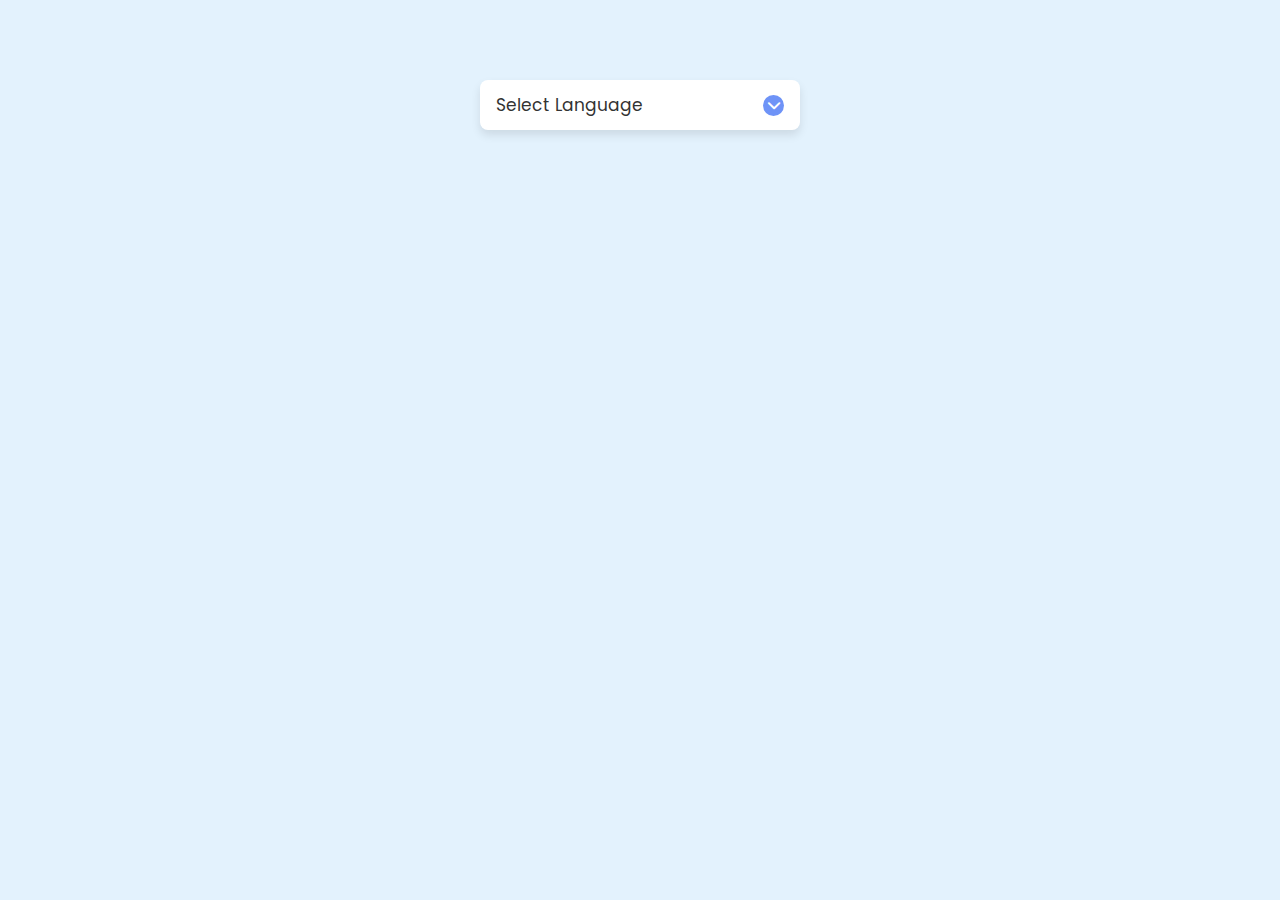
<file: Day_01_copy/index.html>
<!DOCTYPE html>
<!-- Coding by CodingLab | www.codinglabweb.com-->
    <html lang="en">
    <head>
        <meta charset="UTF-8">
        <meta http-equiv="X-UA-Compatible" content="IE=edge">
        <meta name="viewport" content="width=device-width, initial-scale=1.0">
        <title> Custom Dropdown Select Menu </title>

        <!-- CSS -->
        <link rel="stylesheet" href="css/style.css">
                                
        <!-- Fontawesome CDN Link -->
        <link rel="stylesheet" href="https://cdnjs.cloudflare.com/ajax/libs/font-awesome/6.1.1/css/all.min.css">
        
    </head>
    <body>
        <div class="container">
            <div class="select-btn">
                <span class="btn-text">Select Language</span>
                <span class="arrow-dwn">
                    <i class="fa-solid fa-chevron-down"></i>
                </span>
            </div>

            <ul class="list-items">
                <li class="item">
                    <span class="checkbox">
                        <i class="fa-solid fa-check check-icon"></i>
                    </span>
                    <span class="item-text">HTML & CSS</span>
                </li>
                <li class="item">
                    <span class="checkbox">
                        <i class="fa-solid fa-check check-icon"></i>
                    </span>
                    <span class="item-text">Bootstrap</span>
                </li>
                <li class="item">
                    <span class="checkbox">
                        <i class="fa-solid fa-check check-icon"></i>
                    </span>
                    <span class="item-text">JavaScript</span>
                </li>
                <li class="item">
                    <span class="checkbox">
                        <i class="fa-solid fa-check check-icon"></i>
                    </span>
                    <span class="item-text">Node.Js</span>
                </li>
                <li class="item">
                    <span class="checkbox">
                        <i class="fa-solid fa-check check-icon"></i>
                    </span>
                    <span class="item-text">React JS</span>
                </li>
                <li class="item">
                    <span class="checkbox">
                        <i class="fa-solid fa-check check-icon"></i>
                    </span>
                    <span class="item-text">Mango DB</span>
                </li>
            </ul>
        </div>

        <!-- JavaScript -->
        <script src="js/script.js"></script>
    </body>
</html>
</file>
<file: assignement3/style.css>
body {
  margin: 0;
  height: 1000vh;
  font-family: system-ui, -apple-system, BlinkMacSystemFont, "Segoe UI", Roboto,
    Oxygen, Ubuntu, Cantarell, "Open Sans", "Helvetica Neue", sans-serif;
}
.nav-bar {
  margin: 6px 0px;
  padding: 10px 40px 15px 44px;
  /* background-color: lightgray; */
  display: flex;
  justify-content: space-between;
  align-items: center;
  border-bottom: 1px solid lightgrey;
}
.main {
  margin: 0px 20px;
}

.logo {
}
.logo-svg {
  width: 102px;
  height: 32px;
  color: #ff385c;
}
.section {
  padding: 2px 14px;
  font-size: 15px;
  font-weight: 14px;
}
.line {
  border-right: 2px solid lightgray;
}
.guests {
  opacity: 0.5;
  font-size: 16px;
  padding-right: 40px;
}
.search {
  margin-left: 135px;
  position: relative;
  display: flex;
  padding: 11px;
  border: 1px solid lightgray;
  border-radius: 25px;
  box-shadow: 0 0 2px #ccc;
}
.search-div {
  position: absolute;
  top: 6px;
  right: 6px;
  margin: 0px;
  padding: 7px;
  background-color: #ff385c;
  color: white;
  border-radius: 50%;
}
.search-btn {
}
.dashboard {
  display: flex;
  align-items: center;
  justify-content: space-between;
}
button {
  border: none;
  background-color: white;
  padding: 8px 8px;
  font-size: 16px;
  border-radius: 15px;
  font-weight: 520;
}
button:hover {
  background-color: rgba(211, 211, 211, 0.242);
}
.user-profile {
  position: relative;
  padding: 6px 6px 6px 35px;
  border: 1px solid lightgray;
  border-radius: 30px;
}
.bar-line {
  position: absolute;
  top: 14px;
  left: 8px;
}
.user-img {
  width: 30px;
  color: rgb(139, 136, 136);
}
.btn {
  margin-right: 10px;
}
.category {
  display: flex;
  align-items: center;
  justify-content: space-between;
}
.c1 {
  margin: 0;
  padding: 0;
}
ul {
  list-style: none;
}
ul li {
  display: inline-block;
  padding: 15px;
  text-align: center;
}
ul li:hover {
  display: inline-block;
  padding: 15px;
  text-align: center;
  border-bottom: 2px solid lightgrey;
  opacity: 0.6;
}
.icons {
  height: 40px;
}
p {
  margin: 0;
  padding: 0;
}
.c2 {
  padding: 10px 20px;
  border: 1px solid lightgrey;
  position: relative;
  border-radius: 15px;
}
.c3 {
  padding: 10px 20px;
  border: 1px solid lightgrey;
  /* margin-right: 10px; */
  border-radius: 15px;
}
.filter-text {
  padding-left: 20px;
}
.filter-svg {
  position: absolute;
  top: 15px;
  left: 15px;
}
.restaurants {
  margin: 5px auto;
  display: flex;
  flex-wrap: wrap;
}
.restaurant {
  position: relative;
  width: 277px;
  padding: 10px;
  border: 2px solid lightgrey;
}
.heart {
  position: absolute;
  top: 20px;
  right: 20px;
}
.restaurant-img {
  height: 267px;
  width: 277px;
  border-radius: 10px;
}
h4 {
  margin: 0;
  padding: 0;
}
</file>
<file: Day_01_copy/css/style.css>
/* Google Fonts - Poppins */
@import url('https://fonts.googleapis.com/css2?family=Poppins:wght@300;400;500;600&display=swap');

*{
    margin: 0;
    padding: 0;
    box-sizing: border-box;
    font-family: 'Poppins', sans-serif;
}
body{
    background-color: #e3f2fd;
}
.container{
    position: relative;
    max-width: 320px;
    width: 100%;
    margin: 80px auto 30px;
}
.select-btn{
    display: flex;
    height: 50px;
    align-items: center;
    justify-content: space-between;
    padding: 0 16px;
    border-radius: 8px;
    cursor: pointer;
    background-color: #fff;
    box-shadow: 0 5px 10px rgba(0, 0, 0, 0.1);
}
.select-btn .btn-text{
    font-size: 17px;
    font-weight: 400;
    color: #333;
}
.select-btn .arrow-dwn{
    display: flex;
    height: 21px;
    width: 21px;
    color: #fff;
    font-size: 14px;
    border-radius: 50%;
    background: #6e93f7;
    align-items: center;
    justify-content: center;
    transition: 0.3s;
}
.select-btn.open .arrow-dwn{
    transform: rotate(-180deg);
}
.list-items{
    position: relative;
    margin-top: 15px;
    border-radius: 8px;
    padding: 16px;
    background-color: #fff;
    box-shadow: 0 5px 10px rgba(0, 0, 0, 0.1);
    display: none;
}
.select-btn.open ~ .list-items{
    display: block;
}
.list-items .item{
    display: flex;
    align-items: center;
    list-style: none;
    height: 50px;
    cursor: pointer;
    transition: 0.3s;
    padding: 0 15px;
    border-radius: 8px;
}
.list-items .item:hover{
    background-color: #e7edfe;
}
.item .item-text{
    font-size: 16px;
    font-weight: 400;
    color: #333;
}
.item .checkbox{
    display: flex;
    align-items: center;
    justify-content: center;
    height: 16px;
    width: 16px;
    border-radius: 4px;
    margin-right: 12px;
    border: 1.5px solid #c0c0c0;
    transition: all 0.3s ease-in-out;
}
.item.checked .checkbox{
    background-color: #4070f4;
    border-color: #4070f4;
}
.checkbox .check-icon{
    color: #fff;
    font-size: 11px;
    transform: scale(0);
    transition: all 0.2s ease-in-out;
}
.item.checked .check-icon{
    transform: scale(1);
}
</file>
